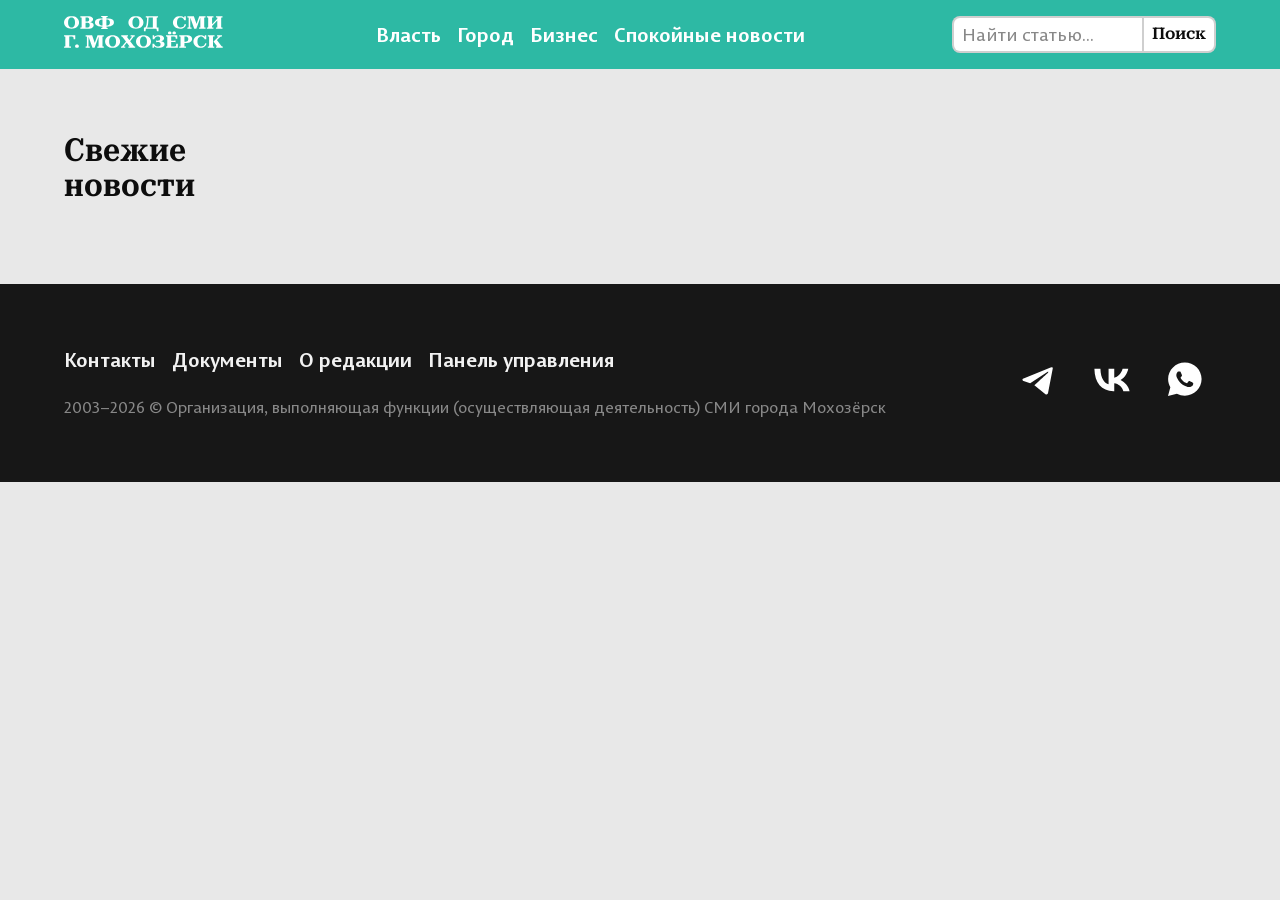
<file: index.html>
<!DOCTYPE html>
<html lang="ru">
    <head>
        <meta charset="UTF-8">
        <meta name="keywords" content="Мохозёрск, события, новости, ОВФ ОД СМИ г. Мохозёрск">
        <meta name="description" content="Актуальная информация о происходящем в Мохозёрске">
        <meta name="author" content="ОВФ ОД СМИ г. Мохозёрск">

        <title>ОВФ ОД СМИ г. Мохозёрск | Лента новостей Мохозёрска</title>
        <link rel="shortcut icon" href="/data/images/favicon.png" type="image/x-icon">

        <link rel="preconnect" href="https://fonts.googleapis.com">
        <link rel="preconnect" href="https://fonts.gstatic.com" crossorigin>
        <link href="https://fonts.googleapis.com/css2?family=Roboto+Serif:opsz,wdth,wght@8..144,50..150,100..900&display=swap" rel="stylesheet">

        <link rel="stylesheet" href="/css/global.css">
        <link rel="stylesheet" href="/css/layout.css">
        <link rel="stylesheet" href="/css/cards.css">
    </head>
    <body class="body-text">
        <header class="header" id="header-placeholder"></header>
        
        <div class="container">
            <main class="main">
                <template id="article-card-m-template">
                    <a href="#" class="card card_m">
                        <img src="" alt="" class="card__image" loading="lazy">
                        <h3 class="card__title title-m"></h3>
                        <time datetime="" class="card__date caption"></time>
                    </a>
                </template>
                <template id="article-card-l-template">
                    <a href="#" class="card card_l">
                        <h3 class="card__title title-l"></h3>
                        <time datetime="" class="card__date caption"></time>
                    </a>
                </template>
            </main>

            <aside class="aside">
                <template id="article-card-s-template">
                    <a href="#" class="card card_s">
                        <h3 class="card__title title-m"></h3>
                        <time datetime="" class="card__date caption"></time>
                    </a>
                </template>

                <h2 class="aside__h2 heading">Свежие новости</h2>
            </aside>
        </div>

        <footer class="footer" id="footer-placeholder"></footer>

        <script src="/js/api.js"></script>
        <script src="/js/news-columns.js"></script>
        <script src="/js/pages/main-feed.js"></script>
        <script src="/js/header-and-footer.js"></script>
    </body>
</html>
</file>
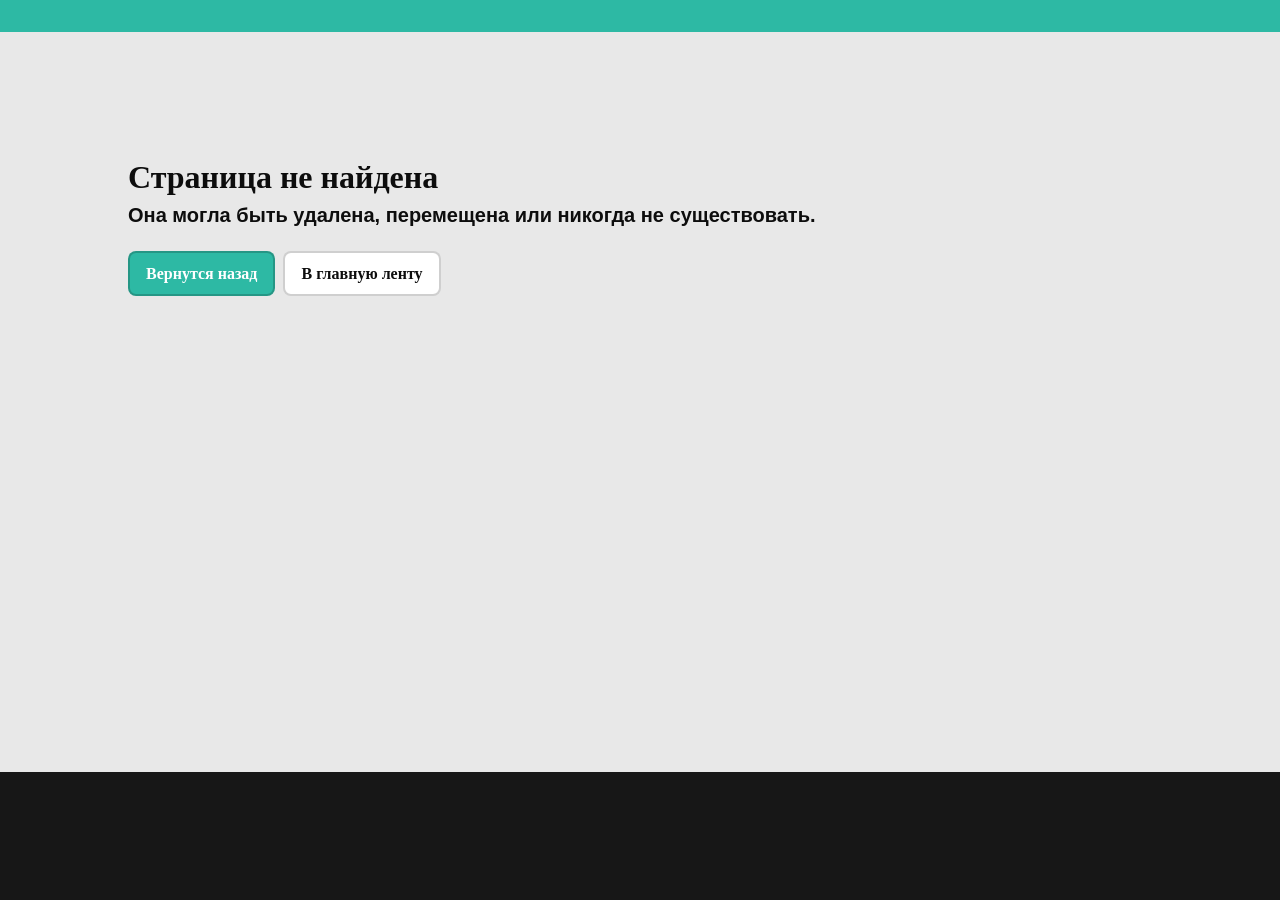
<file: article.html>
<!DOCTYPE html>
<html lang="ru">
    <head>
        <meta charset="UTF-8">
        <meta name="keywords" content="Мохозёрск, события, новости, ОВФ ОД СМИ г. Мохозёрск">
        <meta name="description" content="Актуальная информация о происходящем в Мохозёрске">
        <meta name="author" content="ОВФ ОД СМИ г. Мохозёрск">

        <title>ОВФ ОД СМИ г. Мохозёрск | Лента новостей Мохозёрска</title>
        <link rel="shortcut icon" href="/data/images/favicon.png" type="image/x-icon">

        <link rel="preconnect" href="https://fonts  .googleapis.com">
        <link rel="preconnect" href="https://fonts.gstatic.com" crossorigin>
        <link href="https://fonts.googleapis.com/css2?family=Roboto+Serif:opsz,wdth,wght@8..144,50..150,100..900&display=swap" rel="stylesheet">

        <link rel="stylesheet" href="/css/global.css">
        <link rel="stylesheet" href="/css/layout.css">
        <link rel="stylesheet" href="/css/cards.css">
        <link rel="stylesheet" href="/css/pages/article.css">
    </head>
    <body class="body-text">
        <header class="header" id="header-placeholder"></header>
        
        <div class="container">
            <main class="article">
                <hgroup class="article__description">
                    <time datetime="" class="article__date caption-text"></time>
                    <h1 class="article__h1 heading"></h1>
                    <div class="article__tags">
                        <template id="article-tag-template">
                            <a href="#" class="article__tag caption-text"></a>
                        </template>
                    </div>
                </hgroup>

                <template id="article-image-template">
                    <div class="article__image-container">
                        <img src="/data/images/card-cover-placeholder.png" alt="" loading="eager" class="article__image">
                        <p class="article__image-caption caption-text"></p>
                    </div>
                </template>

                <template id="article-paragraph-template">
                    <p class="article__p"></p>
                </template>
            </main>

            <section class="linked-articles">
                <h2 class="linked-articles__h2 heading">Больше по теме</h2>
            </section>

            <aside class="aside">
                <template id="article-card-s-template">
                    <a href="#" class="card card_s">
                        <h3 class="card__title title-m"></h3>
                        <time datetime="" class="card__date caption"></time>
                    </a>
                </template>

                <h2 class="aside__h2 heading">Свежие новости</h2>
            </aside>
        </div>

        <footer class="footer" id="footer-placeholder"></footer>
        
        <script src="/js/api.js"></script>
        <script src="/js/news-columns.js"></script>
        <script src="/js/aside-feed-only.js"></script>
        <script src="/js/pages/article.js"></script>
        <script src="/js/header-and-footer.js"></script>
    </body>
</html>
</file>
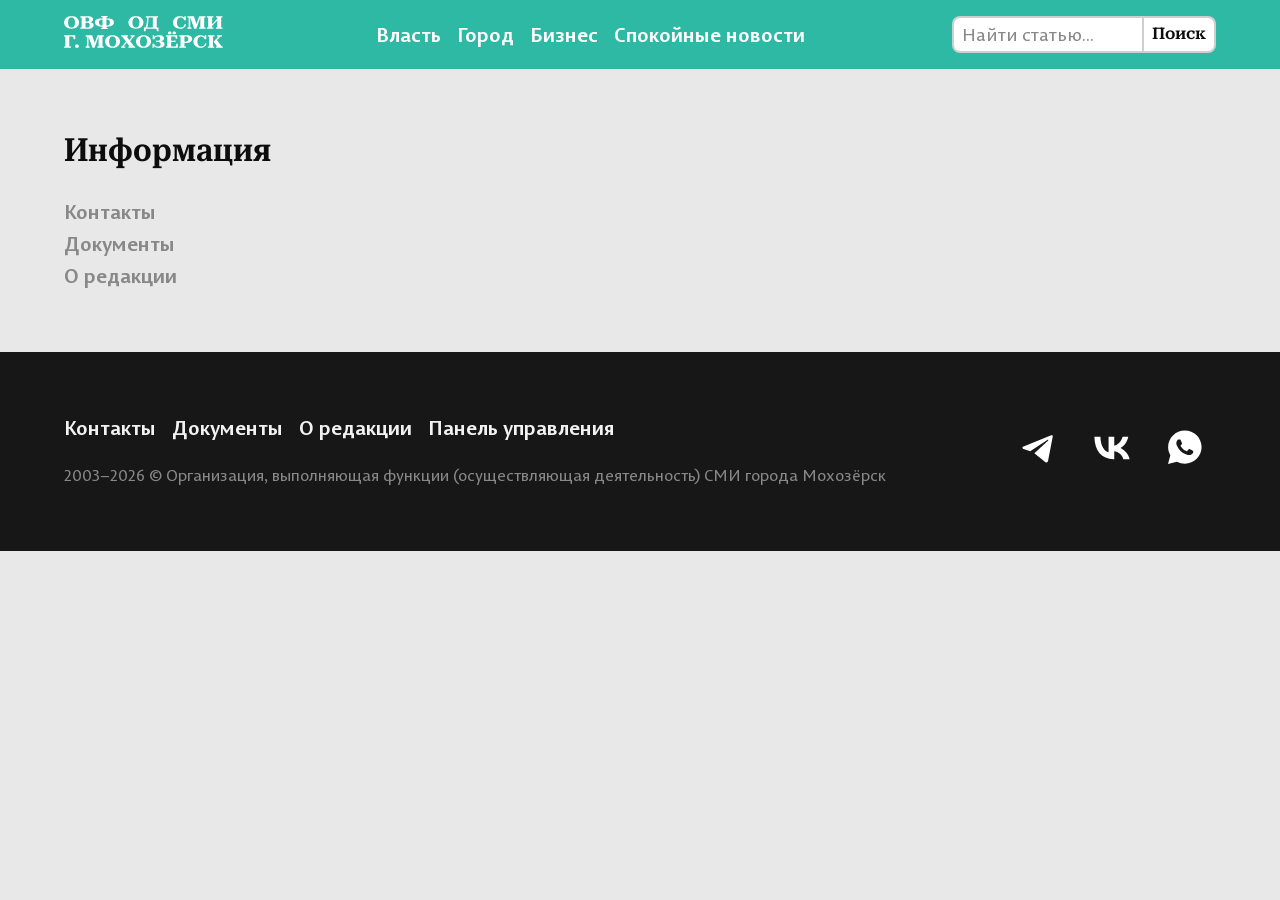
<file: info.html>
<!DOCTYPE html>
<html lang="ru">
    <head>
        <meta charset="UTF-8">
        <meta name="keywords" content="Мохозёрск, события, новости, ОВФ ОД СМИ г. Мохозёрск">
        <meta name="description" content="Актуальная информация о происходящем в Мохозёрске">
        <meta name="author" content="ОВФ ОД СМИ г. Мохозёрск">

        <title>ОВФ ОД СМИ г. Мохозёрск | Лента новостей Мохозёрска</title>
        <link rel="shortcut icon" href="/data/images/favicon.png" type="image/x-icon">

        <link rel="preconnect" href="https://fonts.googleapis.com">
        <link rel="preconnect" href="https://fonts.gstatic.com" crossorigin>
        <link href="https://fonts.googleapis.com/css2?family=Roboto+Serif:opsz,wdth,wght@8..144,50..150,100..900&display=swap" rel="stylesheet">

        <link rel="stylesheet" href="/css/global.css">
        <link rel="stylesheet" href="/css/layout.css">
        <link rel="stylesheet" href="/css/pages/info.css">
    </head>
    <body class="body-text">
        <header class="header" id="header-placeholder"></header>
        
        <div class="container">
            <main class="main">
                <section id="contacts" class="section">
                    <h2 class="section__heading heading">Контакты</h2>
                </section>
                 <section id="documents" class="section">
                    <h2 class="section__heading heading">Документы</h2>
                </section>
                 <section id="about" class="section">
                    <h2 class="section__heading heading">О редакции</h2>
                </section>
            </main>

            <aside class="aside">
                <h2 class="aside__h2 heading">Информация</h2>
                <ul class="aside__ul functional-text">
                    <li><a class="aside__link" href="#contacts" id="contacts-link">Контакты</a></li>
                    <li><a class="aside__link" href="#documents" id="documents-link">Документы</a></li>
                    <li><a class="aside__link" href="#about" id="about-link">О редакции</a></li>
                </ul>
            </aside>
        </div>

        <footer class="footer" id="footer-placeholder"></footer>

        <script src="/js/pages/info.js"></script>
        <script src="/js/header-and-footer.js"></script>
    </body>
</html>
</file>
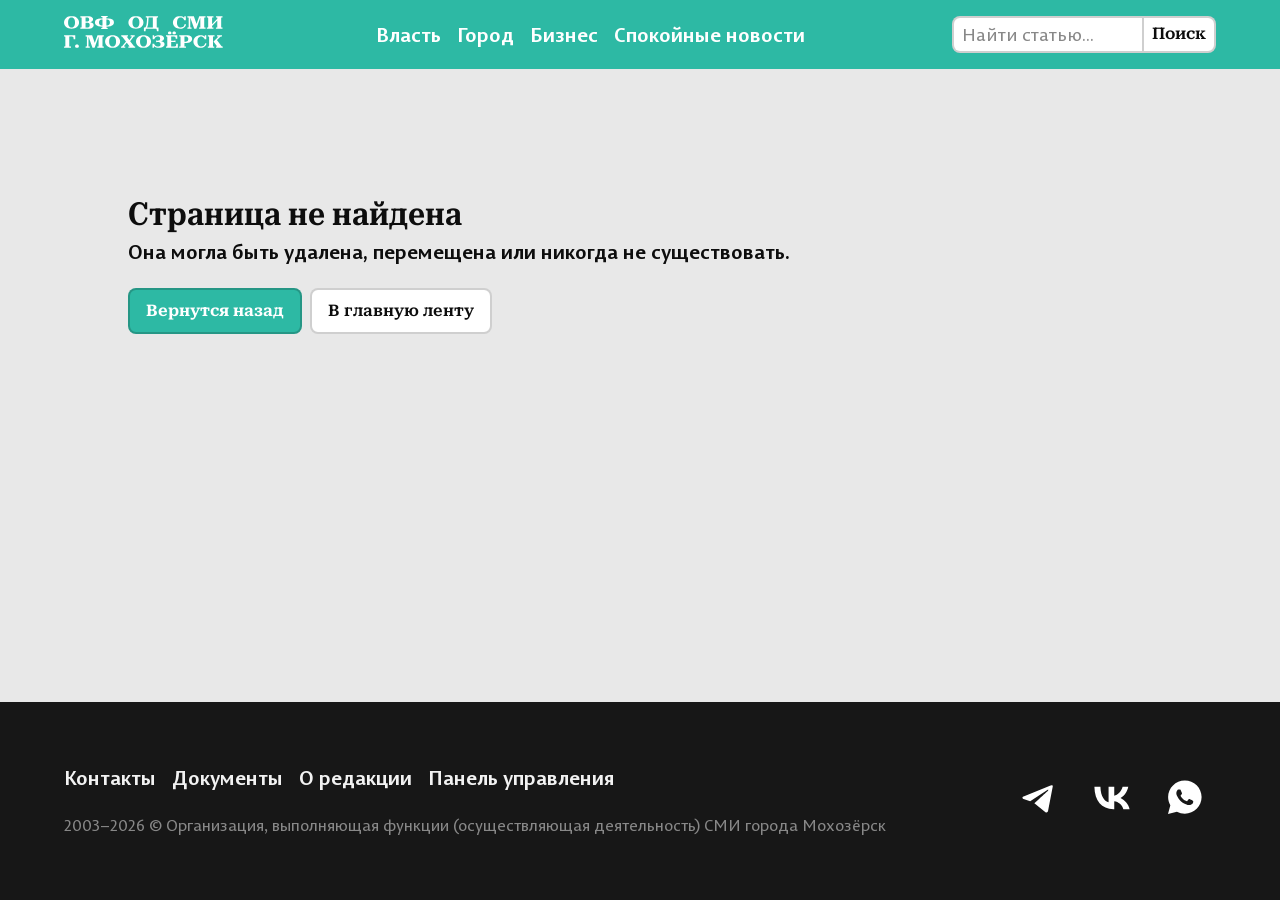
<file: non-existing-page.html>
<!DOCTYPE html>
<html lang="ru">
    <head>
        <meta charset="UTF-8">
        <meta name="keywords" content="Мохозёрск, события, новости, ОВФ ОД СМИ г. Мохозёрск">
        <meta name="description" content="Актуальная информация о происходящем в Мохозёрске">
        <meta name="author" content="ОВФ ОД СМИ г. Мохозёрск">

        <title>ОВФ ОД СМИ г. Мохозёрск | Лента новостей Мохозёрска</title>
        <link rel="shortcut icon" href="/data/images/favicon.png" type="image/x-icon">

        <link rel="preconnect" href="https://fonts  .googleapis.com">
        <link rel="preconnect" href="https://fonts.gstatic.com" crossorigin>
        <link href="https://fonts.googleapis.com/css2?family=Roboto+Serif:opsz,wdth,wght@8..144,50..150,100..900&display=swap" rel="stylesheet">

        <link rel="stylesheet" href="/css/global.css">
        <link rel="stylesheet" href="/css/layout.css">
        <link rel="stylesheet" href="/css/non-existing-page.css">
    </head>
    <body class="body-text">
        <header class="header" id="header-placeholder"></header>

        <main class="main">
            <h1 class="main__h1 heading">Страница не найдена</h1>
            <p class="main__p functional-text">Она могла быть удалена, перемещена или никогда не существовать.</p>
            <div class="bgroup">
                <a href="javascript:history.back()" class="button button_primary button_l">Вернутся назад</a>
                <a href="/index.html" class="button button_secondary button_l">В главную ленту</a>
            </div>
        </main>

        <footer class="footer" id="footer-placeholder"></footer>

        <script src="/js/header-and-footer.js"></script>
    </body>
</html>
</file>
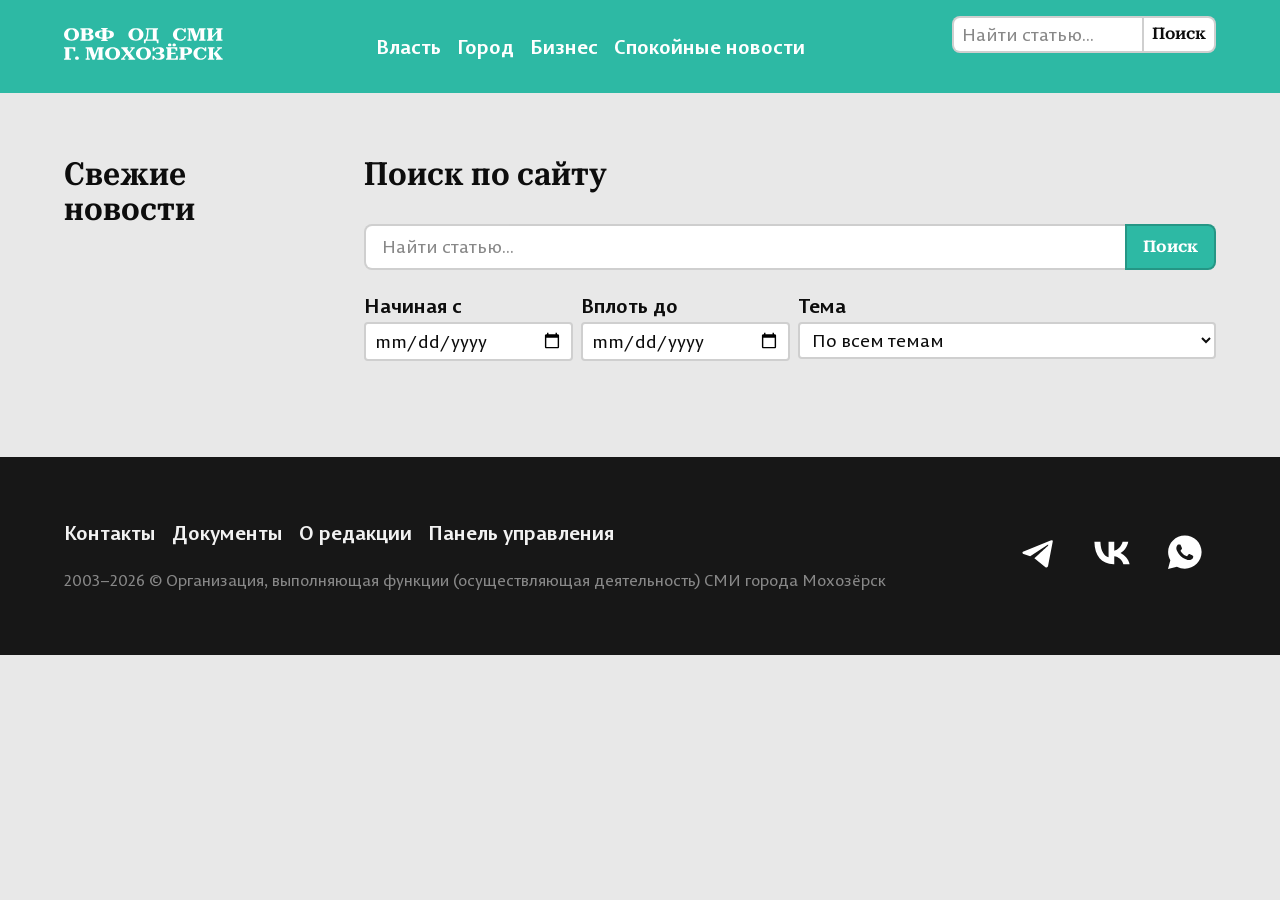
<file: search.html>
<!DOCTYPE html>
<html lang="ru">
    <head>
        <meta charset="UTF-8">
        <meta name="keywords" content="Мохозёрск, события, новости, ОВФ ОД СМИ г. Мохозёрск">
        <meta name="description" content="Актуальная информация о происходящем в Мохозёрске">
        <meta name="author" content="ОВФ ОД СМИ г. Мохозёрск">

        <title>ОВФ ОД СМИ г. Мохозёрск | Лента новостей Мохозёрска</title>
        <link rel="shortcut icon" href="/data/images/favicon.png" type="image/x-icon">

        <link rel="preconnect" href="https://fonts  .googleapis.com">
        <link rel="preconnect" href="https://fonts.gstatic.com" crossorigin>
        <link href="https://fonts.googleapis.com/css2?family=Roboto+Serif:opsz,wdth,wght@8..144,50..150,100..900&display=swap" rel="stylesheet">

        <link rel="stylesheet" href="/css/global.css">
        <link rel="stylesheet" href="/css/layout.css">
        <link rel="stylesheet" href="/css/cards.css">
        <link rel="stylesheet" href="/css/pages/search.css">
    </head>
    <body class="body-text">
        <header class="header" id="header-placeholder"></header>
        
        <div class="container">
            <main class="main">
                <h1 class="heading">Поиск по сайту</h1>
                <form id="search-form">
                    <search class="searchbar">
                        <input type="search" id="searchbar-input" name="searchbar-input" placeholder="Найти статью..." class="searchbar__input input__field input__field_l body-text">
                        <button type="submit" class="searchbar__button button button_l button_primary body-text">Поиск</button>
                    </search>

                    <fieldset class="search__fieldset">
                        <div class="input">
                            <div class="input__name functional-text">Начиная с</div>
                            <input type="date" id="from-date-input" name="from-date-input" class="input__field input__field_m body-text">
                        </div>
                        <div class="input">
                            <div class="input__name functional-text">Вплоть до</div>
                            <input type="date" id="until-date-input" name="until-date-input" class="input__field input__field_m body-text">
                        </div>
                        <div class="input">
                            <div class="input__name functional-text">Тема</div>
                            <select id="theme-input" name="theme-input" class="input__field input__field_m body-text">
                                <option value="По всем темам">По всем темам</option>
                                <template id="option-template"><option></option></template>
                            </select>
                        </div>
                    </fieldset>
                </form>
                <section class="search-results"></section>
            </main>

            <aside class="aside">
                <template id="article-card-s-template">
                    <a href="#" class="card card_s">
                        <h3 class="card__title title-m"></h3>
                        <time datetime="" class="card__date caption"></time>
                    </a>
                </template>

                <h2 class="aside__h2 heading">Свежие новости</h2>
            </aside>
        </div>

        <footer class="footer" id="footer-placeholder"></footer>
        
        <script src="/js/api.js"></script>
        <script src="/js/news-columns.js"></script>
        <script src="/js/aside-feed-only.js"></script>
        <script src="/js/pages/search.js"></script>
        <script src="/js/header-and-footer.js"></script>
    </body>
</html>
</file>
<file: css/global.css>
@font-face {
    font-family: 'PermianSansTypeface';
    src:
        local("PermianSansTypeface"),
        url('/data/permian-sans-typeface/PermianSansTypeface.woff2') format('woff2'),
        url('/data/permian-sans-typeface/PermianSansTypeface.woff') format('woff');
    font-weight: normal;
    font-style: normal;
    font-display: swap;
}

@font-face {
    font-family: 'PermianSansTypeface';
    src:
        local("PermianSansTypeface-Bold"),
        url('/data/permian-sans-typeface/PermianSansTypeface-Bold.woff2') format('woff2'),
        url('/data/permian-sans-typeface/PermianSansTypeface-Bold.woff') format('woff');
    font-weight: bold;
    font-style: normal;
    font-display: swap;
}

@font-face {
    font-family: 'PermianSansTypeface';
    src:
        local("PermianSansTypeface-Italic"),
        url('/data/permian-sans-typeface/PermianSansTypeface-Italic.woff2') format('woff2'),
        url('/data/permian-sans-typeface/PermianSansTypeface-Italic.woff') format('woff');
    font-weight: normal;
    font-style: italic;
    font-display: swap;
}

* {
    margin: 0;
    padding: 0;
    box-sizing: border-box;
}

:root {
    --border-modifier: #00000030;

    --text-dark: #0d0d0d;
    --text-light: #f2f2f2;
    --text-unimportant: #888;

    --bg-dark: #171717;
    --bg-light: #e8e8e8;
    --bg-brand: #2DB9A4;
    --bg-brand-light: #B0E2DB;
    --bg-inputs-light: #ffffff;

    --unit-1: 4px;
    --unit-2: 8px;
    --unit-3: 16px;
    --unit-4: 24px;
    --unit-5: 32px;
    --unit-6: 48px;
    --unit-7: 64px;
    --unit-8: 128px;

    --accent-font: "Roboto Serif", serif;
    --main-font: "PermianSansTypeface", sans-serif;
}

body {
    background-color: var(--bg-light);
    color: var(--text-dark);
    font-variant-numeric: lining-nums;
}

a {
    text-decoration: none;
}

img {
    width: 100%;
    object-fit: cover;
}

/* Стили текста */

.heading {
    font-family: var(--accent-font);
    font-size: 32px;
    line-height: 110%;

    font-weight: 600;
    font-variation-settings: "wdth" 80;
}

.subheading {
    font-family: var(--accent-font);
    font-size: 20px;
    line-height: 120%;

    font-weight: 600;
    font-variation-settings: "wdth" 80;
}

.title-l {
    font-family: var(--accent-font);
    font-size: 40px;
    line-height: 110%;

    font-weight: 500;
    font-variation-settings: "wdth" 80;
}

.title-m {
    font-family: var(--accent-font);
    font-size: 24px;
    line-height: 120%;

    font-weight: 500;
    font-variation-settings: "wdth" 70;
}

.body-text {
    font-family: var(--main-font);
    font-size: 18px;
    line-height: 140%;
}

.caption-text {
    font-family: var(--main-font);
    font-size: 16px;
    line-height: 140%;

    color: var(--text-unimportant);
}

.functional-text {
    font-family: var(--main-font);
    font-size: 20px;
    line-height: 120%;
    font-weight: bold;
}

/* Теги */

.article__tags {
    display: flex;
    gap: var(--unit-2);
    flex-wrap: wrap;
}

.article__tag {
    padding: var(--unit-1) var(--unit-2);
    border: none;
    border-radius: var(--unit-1);

    background-color: var(--bg-brand-light);
    color: var(--text-dark);
}

/* Кнопки */

.button {
    border: 2px solid var(--border-modifier);
    border-radius: var(--unit-2);

    font-family: var(--accent-font);
    font-variation-settings: "wdth" 100;
    font-size: 16px;

    transition: all ease 150ms;
}

.button_m,
.input__field_m {
    padding: var(--unit-1) var(--unit-2);
}

.button_l,
.input__field_l {
    padding: var(--unit-2) var(--unit-3);
}

.button_primary {
    background-color: var(--bg-brand);
    color: #ffffff;

    font-weight: 650;
}

.button_secondary {
    background-color: var(--bg-inputs-light);
    color: var(--text-dark);

    font-weight: 600;
}

.button_primary:hover {
    background-color: color-mix(in hsl shorter hue, var(--bg-brand) 90%, black);
}

.button_secondary:hover {
    background-color: color-mix(in hsl shorter hue, var(--bg-inputs-light) 90%, black);
}

.button_primary:active {
    background-color: color-mix(in hsl shorter hue, var(--bg-brand) 80%, black);
}

.button_secondary:active {
    background-color: color-mix(in hsl shorter hue, var(--bg-inputs-light) 80%, black);
}

/* Поля ввода */

.input__name {
    margin-bottom: var(--unit-1);
}

.input__description{
    margin-bottom: var(--unit-2);
}

.input__name_required::after {
    content: "*";
    color: #ED4F4F;
}

.input__field {
    width: 100%;
    border: 2px solid var(--border-modifier);
    border-radius: var(--unit-1);

    color: var(--text-dark);
    background-color: var(--bg-inputs-light);
}

.input__field:focus {
    outline: none;
    border-color: var(--bg-brand);
    box-shadow: 0 0 var(--unit-1) var(--bg-brand);
}

.input__field::placeholder {
    color: var(--text-unimportant);
}
</file>
<file: css/layout.css>
/* HEADER */

.header {
    position: sticky;
    top: 0;
    width: 100%;

    display: grid;
    grid-template-columns: 1fr 2fr 1fr;
    gap: var(--unit-6);
    align-items: center;

    padding: var(--unit-3) var(--unit-7);

    background-color: var(--bg-brand);
    color: var(--text-light);
}

.header__ul {
    display: flex;
    gap: var(--unit-3);

    list-style: none;
}

.header__a {
    color: #ffffff;
}

.searchbar {
    display: flex;
}

.searchbar__input {
    border-radius: var(--unit-2) 0 0 var(--unit-2) !important;
    border-right: none;
}

.searchbar__button {
    border-radius: 0 var(--unit-2) var(--unit-2) 0;
}

.logo__img {
    height: var(--unit-5);
    width: auto;
    object-fit: contain;
}

/* FOOTER */

.footer {
    width: 100%;

    display: grid;
    grid-template-columns: 3fr 1fr;
    grid-template-rows: repeat(2);
    gap: var(--unit-4) var(--unit-6);

    padding: var(--unit-7);
    
    background-color: var(--bg-dark);
    color: var(--text-light);
}

.footer__a {
    color: var(--text-light);
}

.footer__ul {
    display: flex;
    gap: var(--unit-3);
    list-style: none;
}

.socials {
    display: flex;
    gap: var(--unit-2);
    flex-direction: row;
    justify-content: end;

    grid-row: span 2;
}

.socials__a, 
.socials__img {
    height: var(--unit-7);
    aspect-ratio: 1;
}

/* MAIN & ASIDE */

.container {
    padding: var(--unit-7);

    display: grid;
    grid-template-columns: repeat(4, 1fr);
    gap: var(--unit-6);
}

.main {
    grid-column: span 3;

    display: grid;
    grid-template-columns: repeat(3, 1fr);
    gap: var(--unit-6);
}

.aside {
    order: -1;

    display: flex;
    flex-direction: column;
    gap: var(--unit-3);
}

.aside__h2 {
    margin-bottom: var(--unit-3);
}
</file>
<file: css/cards.css>
.card_s {
    padding-bottom: var(--unit-3);
    border-bottom: 1px solid var(--text-unimportant);
}

.card_s:last-child {
    padding-bottom: 0;
    border-bottom: none;
}

.card_l {
    order: -1;

    grid-column-start: span 3;
    padding: var(--unit-4);

    display: flex;
    flex-direction: column;
    justify-content: end;
}

.card_l,
.card__image {
    width: 100%;
    aspect-ratio: 1 / 0.6;
    border-radius: var(--unit-2);
}

.card__title {
    margin-bottom: var(--unit-1);
}

.card__title,
.card__date {
    color: var(--text-dark);
}

.card__image {
    margin-bottom: var(--unit-3);
    object-fit: cover;
}
</file>
<file: css/pages/article.css>
.aside {
    grid-row: span 2;
}

.article,
.linked-articles {
    grid-column: span 2;
}

@media (max-width: 1300px) {
    .article,
    .linked-articles {
        grid-column: span 3;
    }
}

/* HGROUP */

.article__description {
    margin-bottom: var(--unit-5);
}

.article__h1 {
    margin-bottom: var(--unit-3);
    margin-top: var(--unit-2);
}

/* CONTENT */

.article__image-container {
    margin: var(--unit-4) 0;
}

.article__image {
    margin-bottom: var(--unit-2);
}

.article__image-link {
    color: var(--text-unimportant);
    text-decoration: underline;
}

.article__p {
    margin-bottom: var(--unit-3);
}

/* RECOMENDATIONS */

.linked-articles {
    display: flex;
    flex-direction: column;
    gap: var(--unit-3);
}
</file>
<file: css/pages/info.css>
/* MAIN */

.main {
    display: flex;
    flex-direction: column;
}

.section__heading {
    margin-bottom: var(--unit-4);
}

.section {
    display: none;
}

.section:target {
    display: block;
}

/* ASIDE */

.aside__ul {
    display: flex;
    flex-direction: column;
    gap: var(--unit-2);

    list-style: none;
}

.aside__link {
    color: var(--text-unimportant);
    transition: all ease 100ms;
}

.aside__link:hover,
.aside__link_target {
    color: var(--text-dark);
}
</file>
<file: css/non-existing-page.css>
.main {
    display: block;
    padding: var(--unit-8);
}

.footer {
    position: absolute;
    bottom: 0;
}

.main__h1 {
    margin-bottom: var(--unit-2);
}

.main__p {
    margin-bottom: var(--unit-4);
}

.bgroup {
    display: flex;
    gap: var(--unit-2);
    flex-wrap: wrap;
}
</file>
<file: css/pages/search.css>
.main {
    grid-column: span 2;

    display: flex;
    flex-direction: column;
    gap: var(--unit-5);
}

@media (max-width: 1300px) {
    .main {
        grid-column: span 3;
    }
}

.searchbar {
    margin-bottom: var(--unit-4);
}

.search__fieldset {
    display: grid;
    grid-template-columns: 1fr 1fr 2fr;
    gap: var(--unit-2);

    border: none;
}

.search-results {
    display: flex;
    flex-direction: column;
    gap: var(--unit-4);
}
</file>
